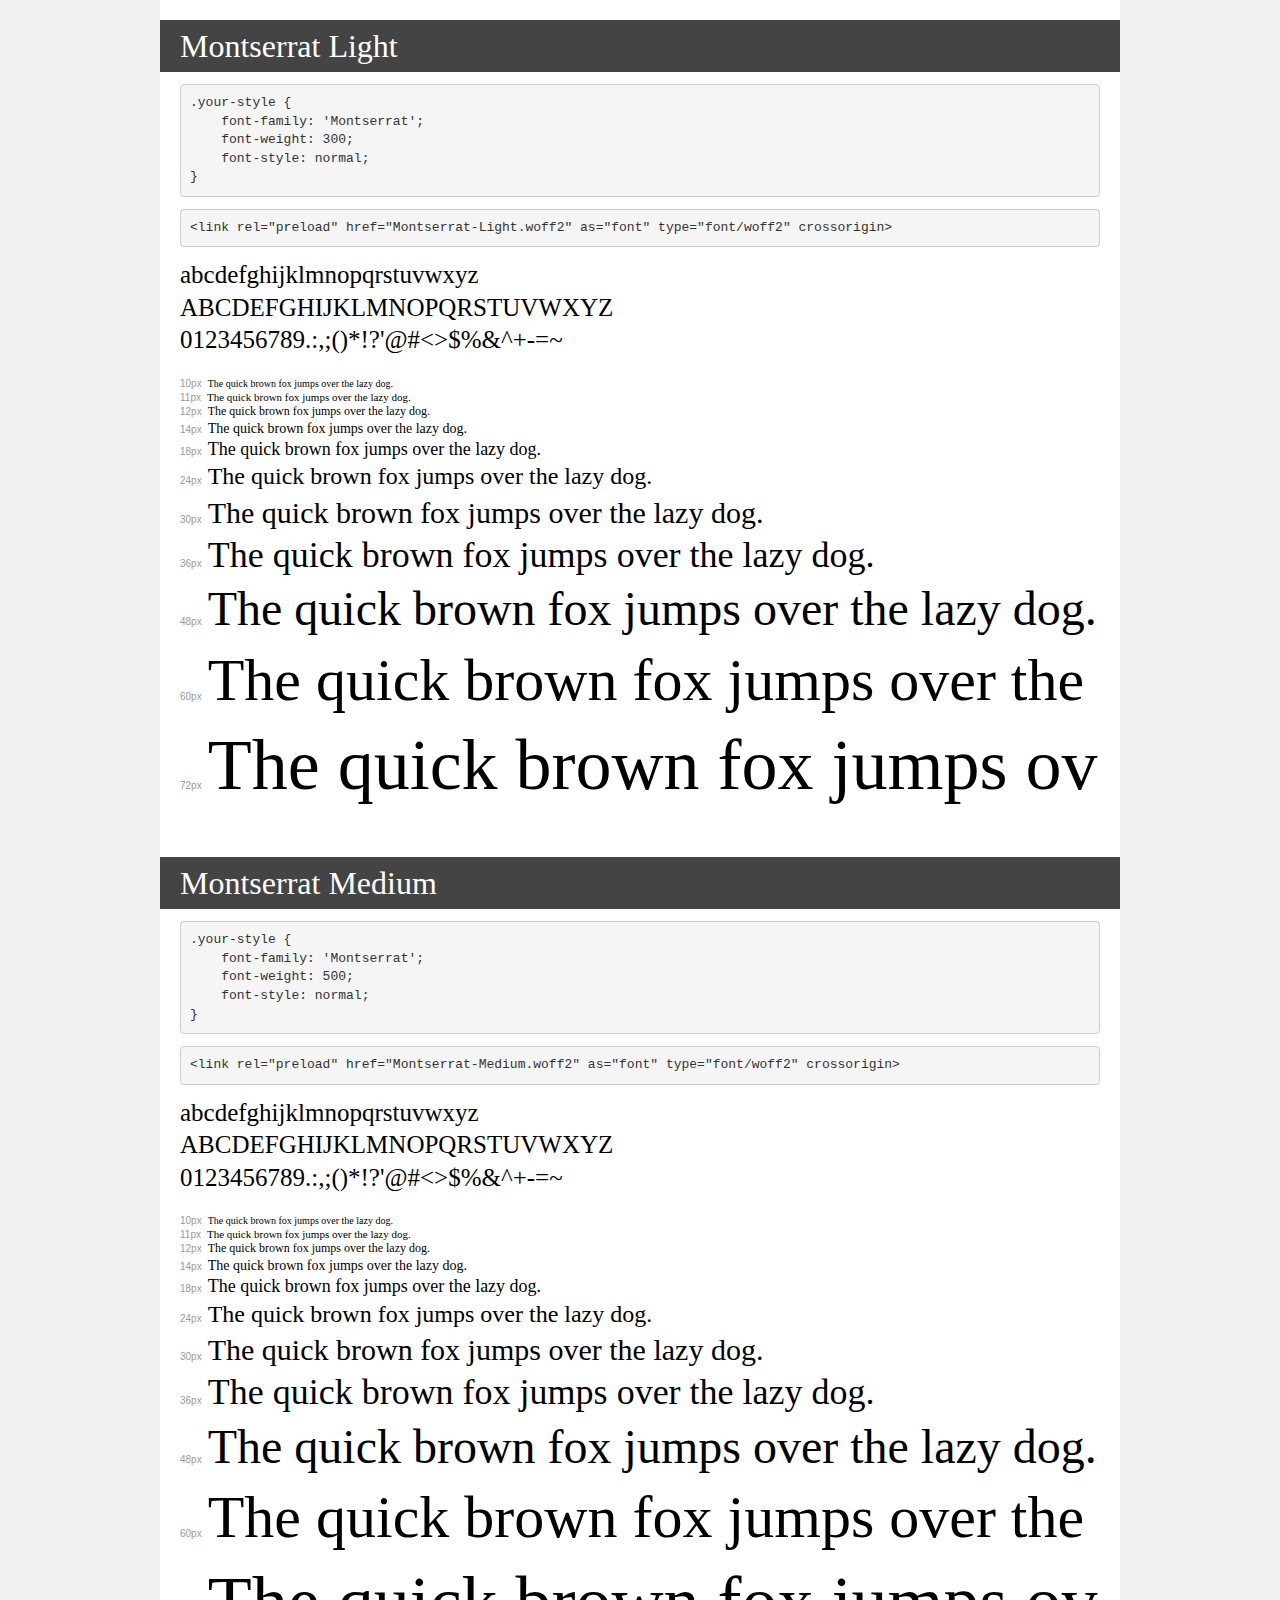
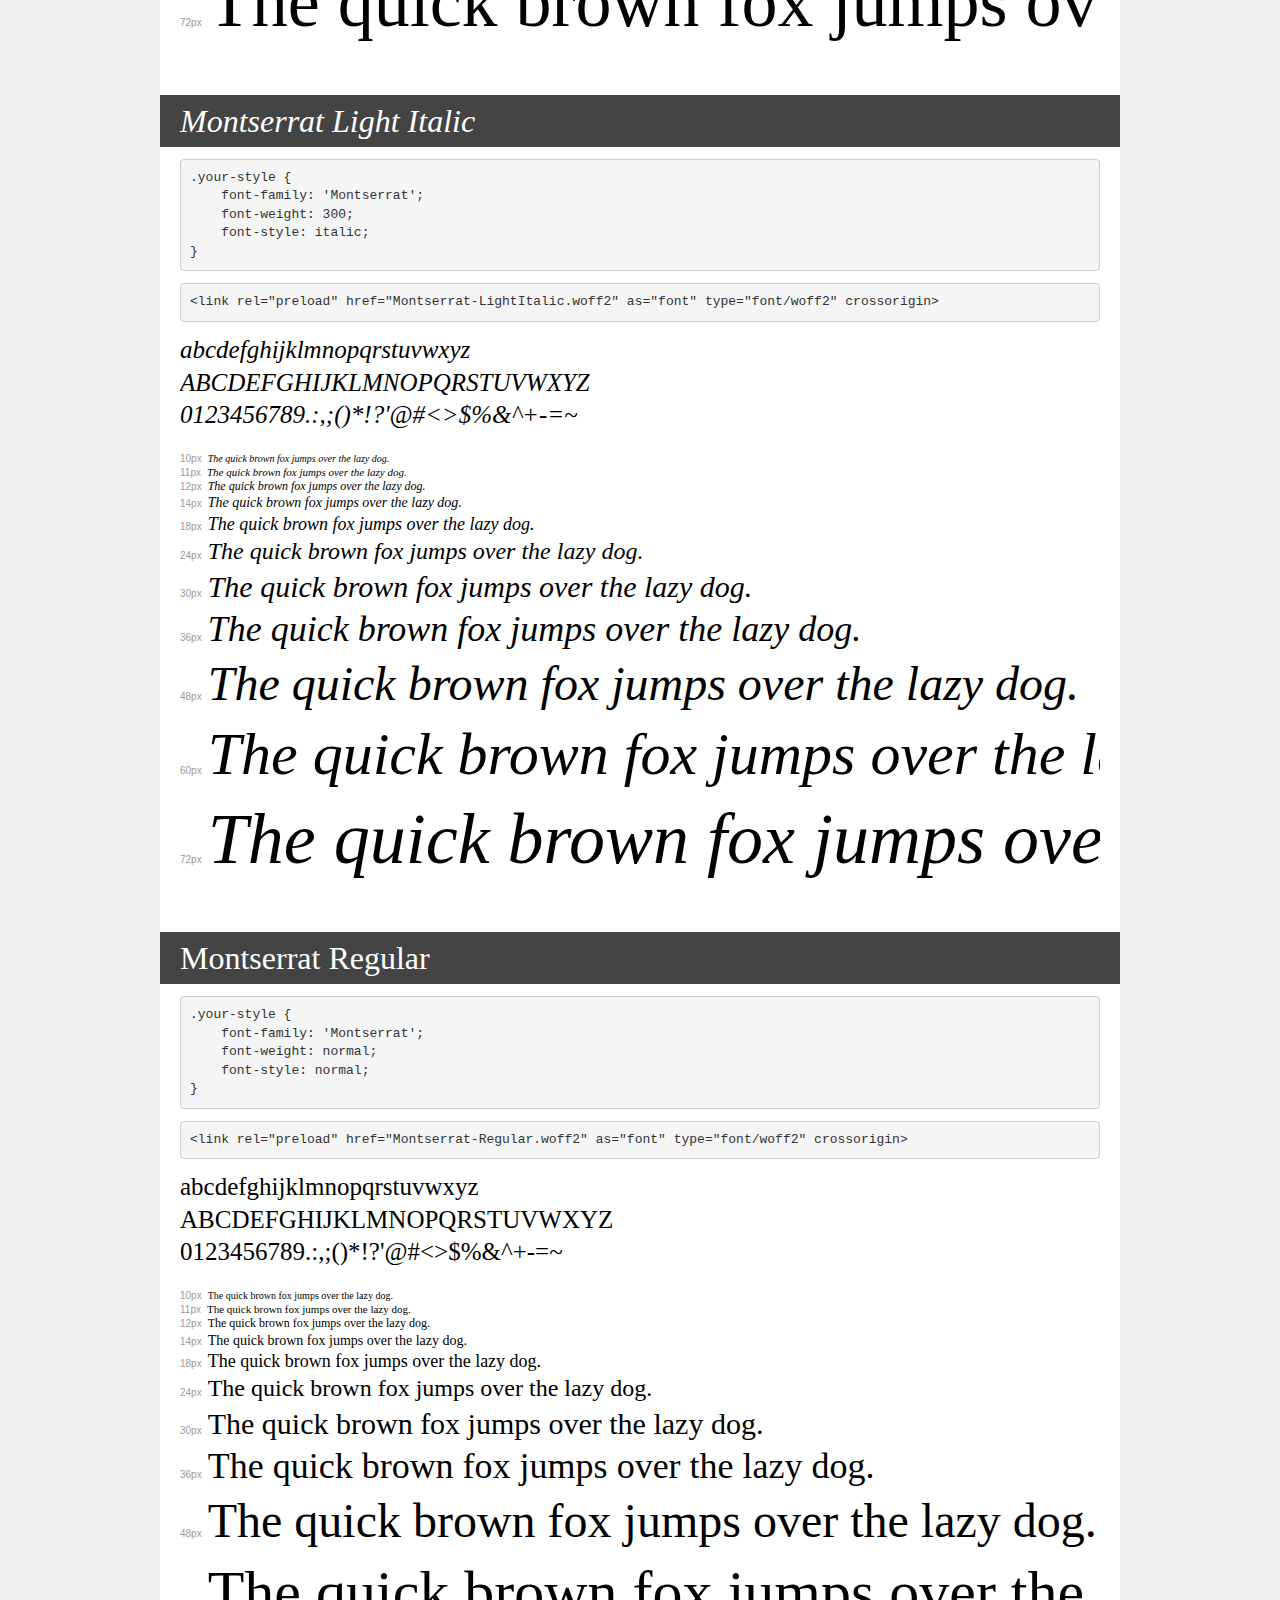
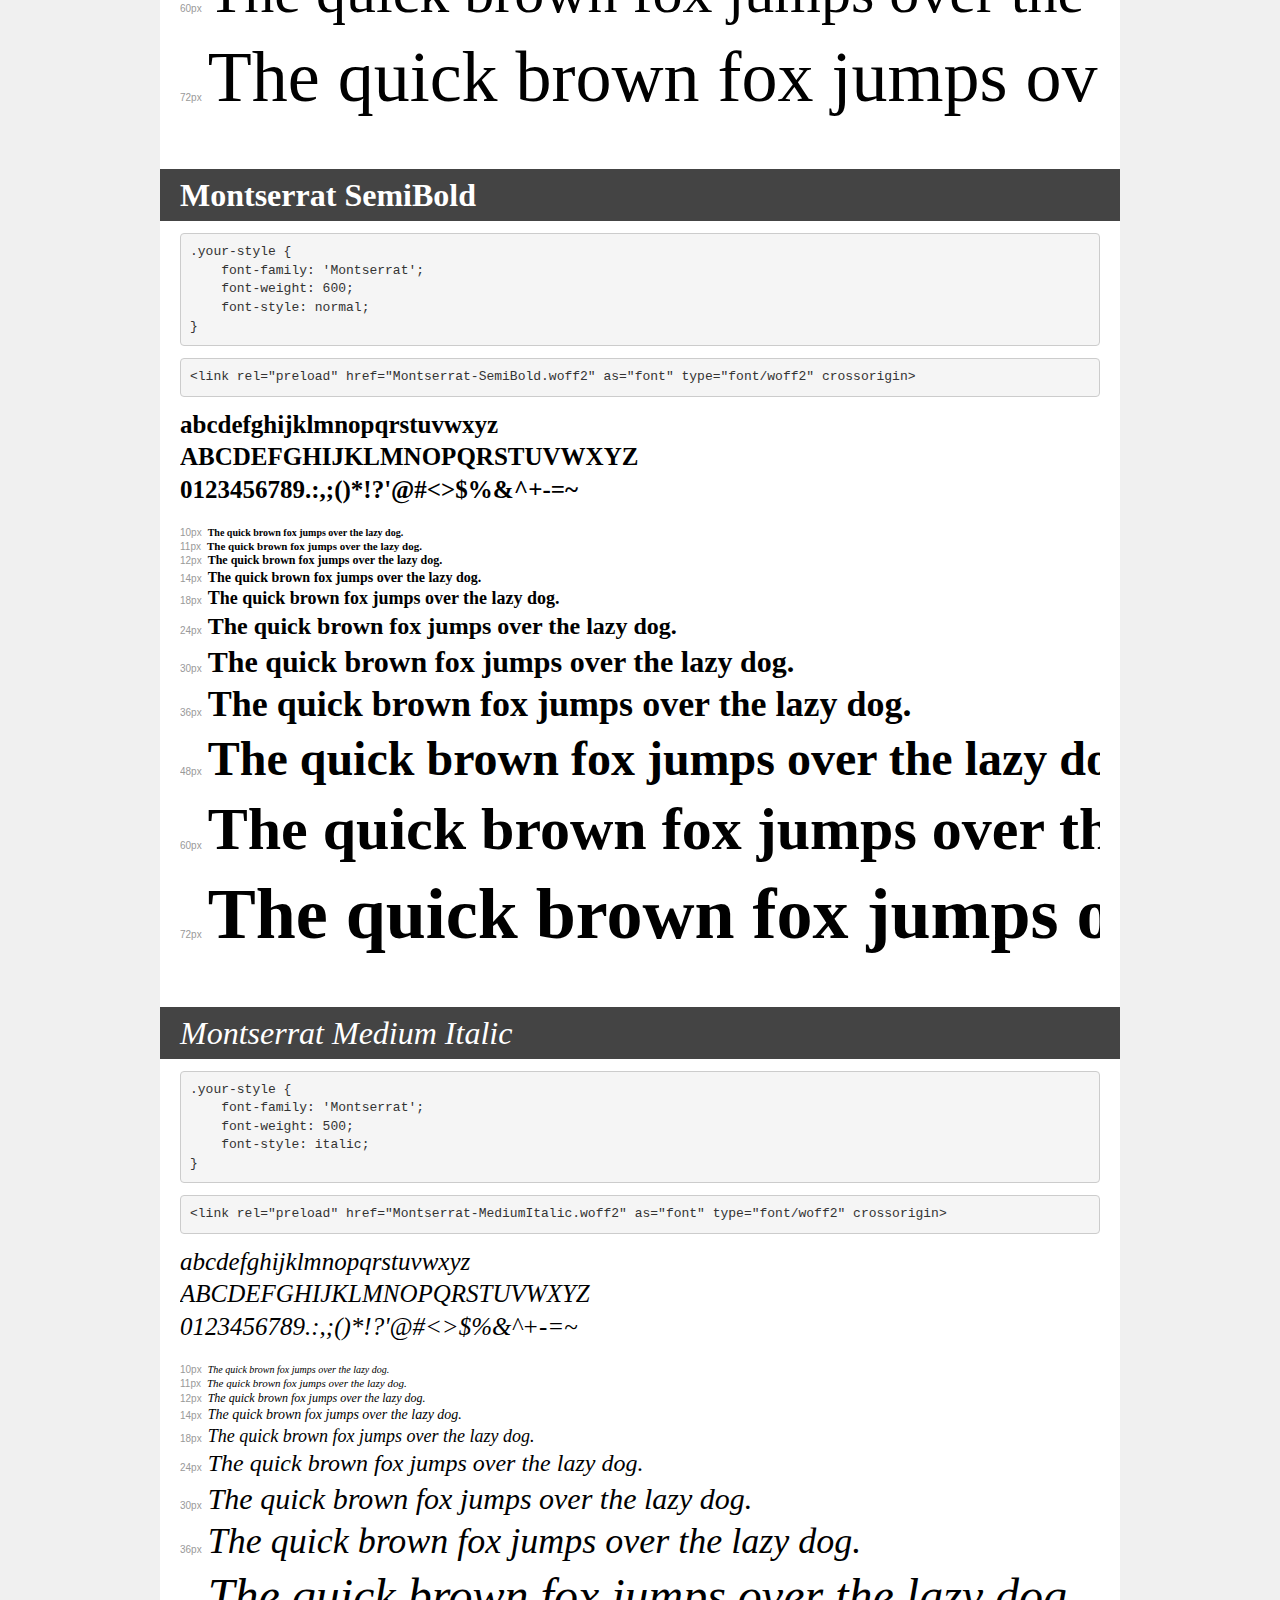
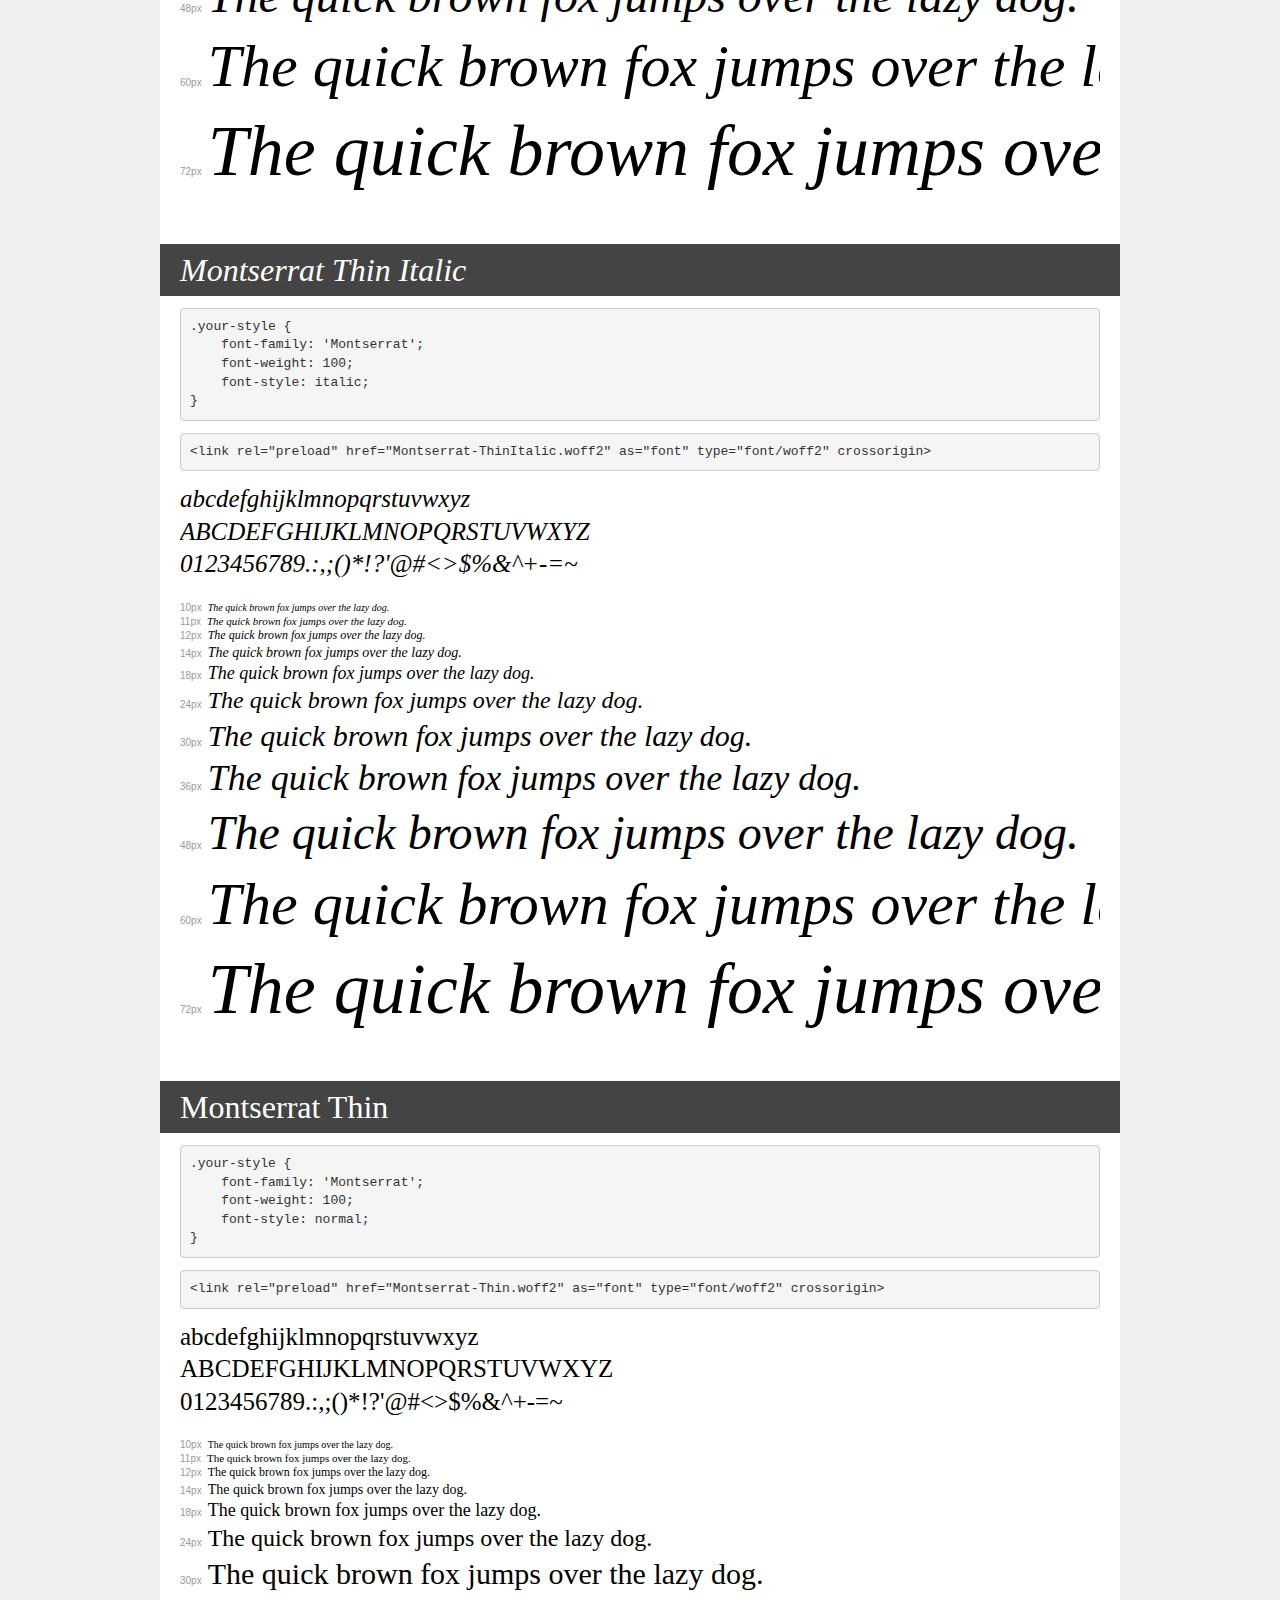
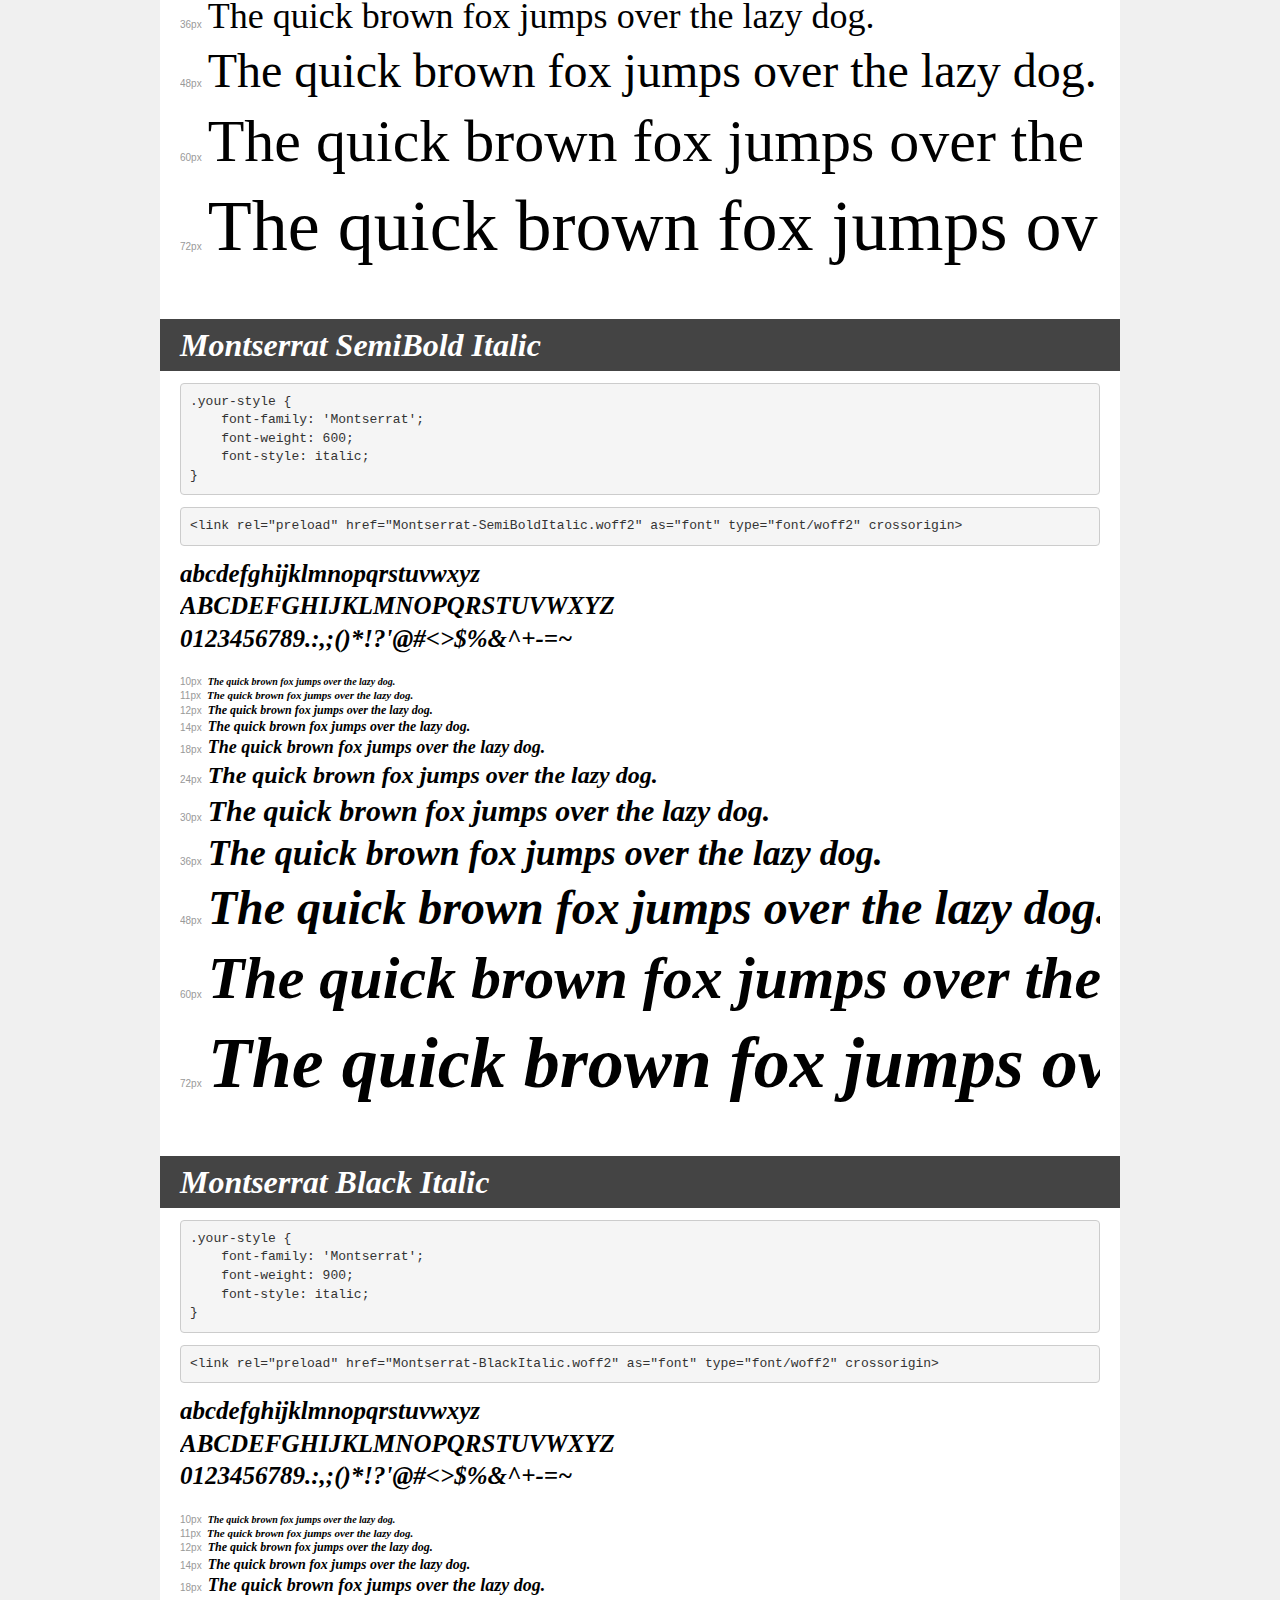
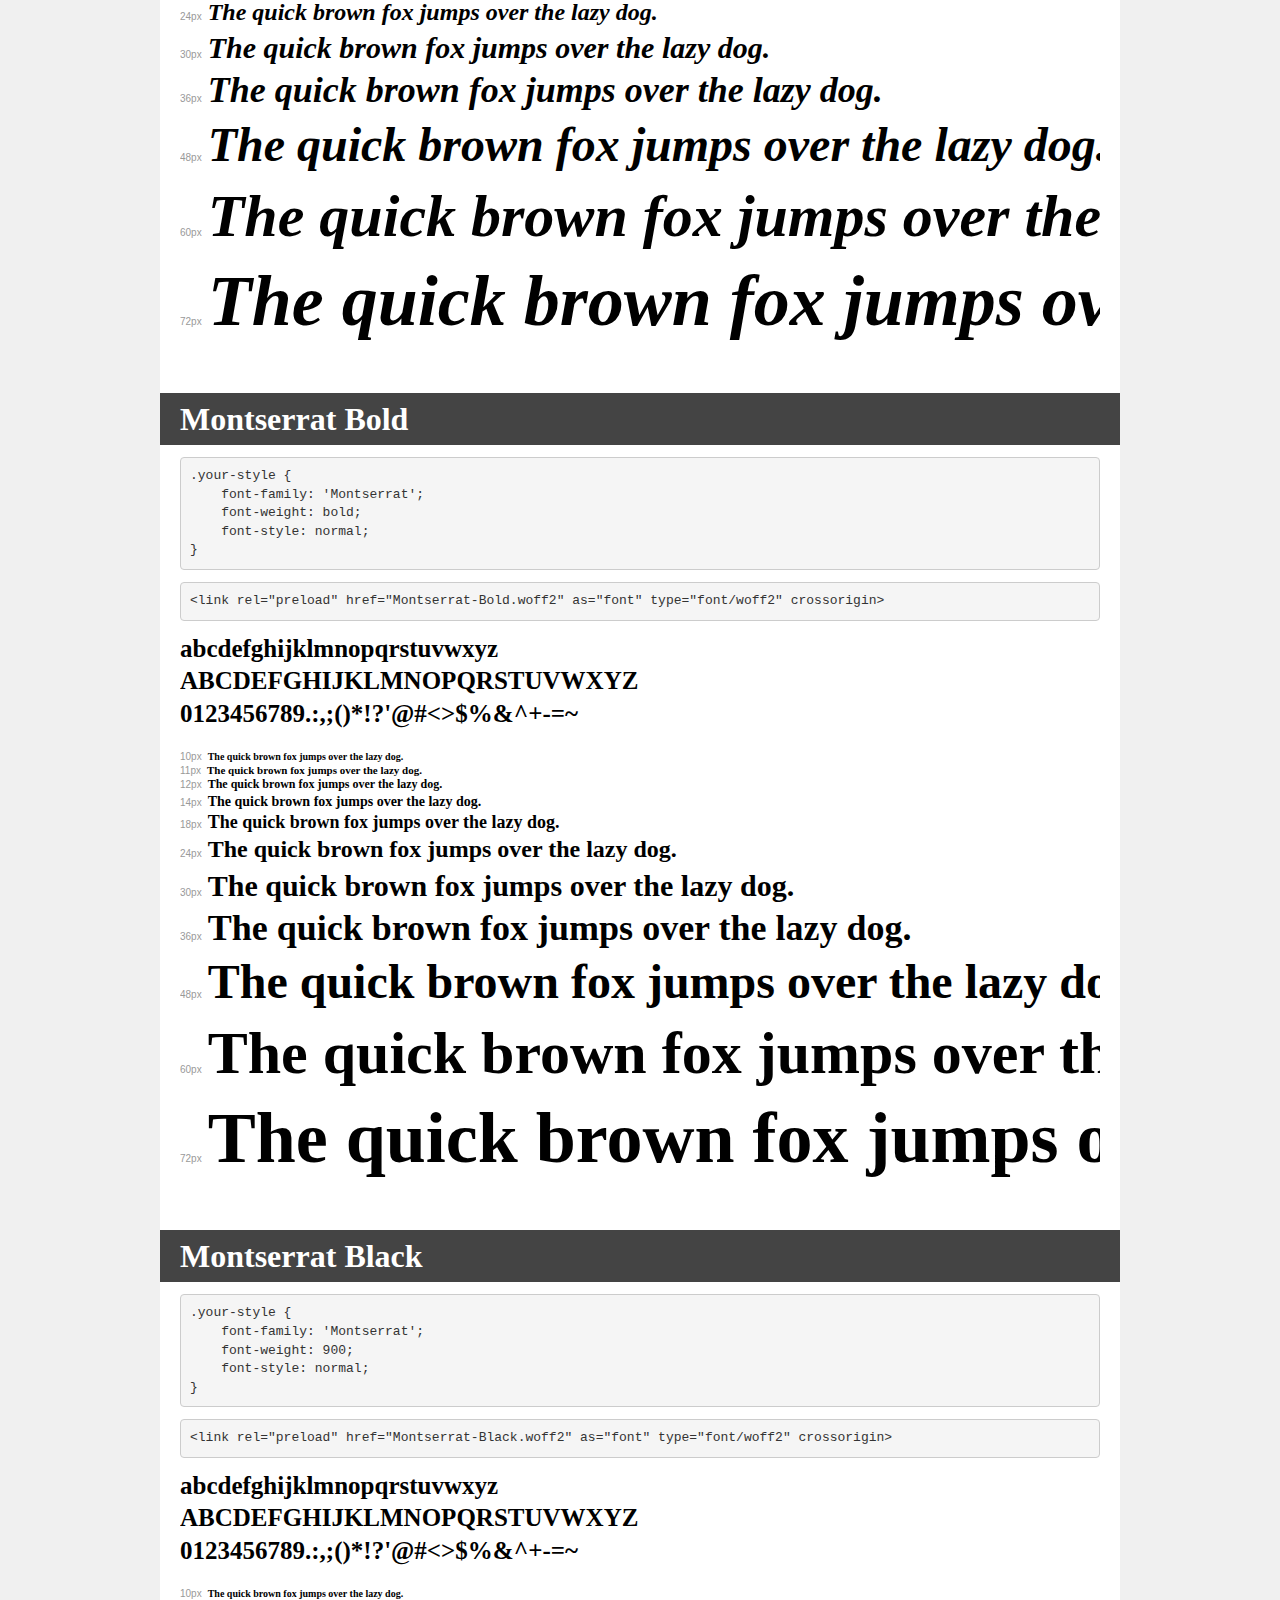
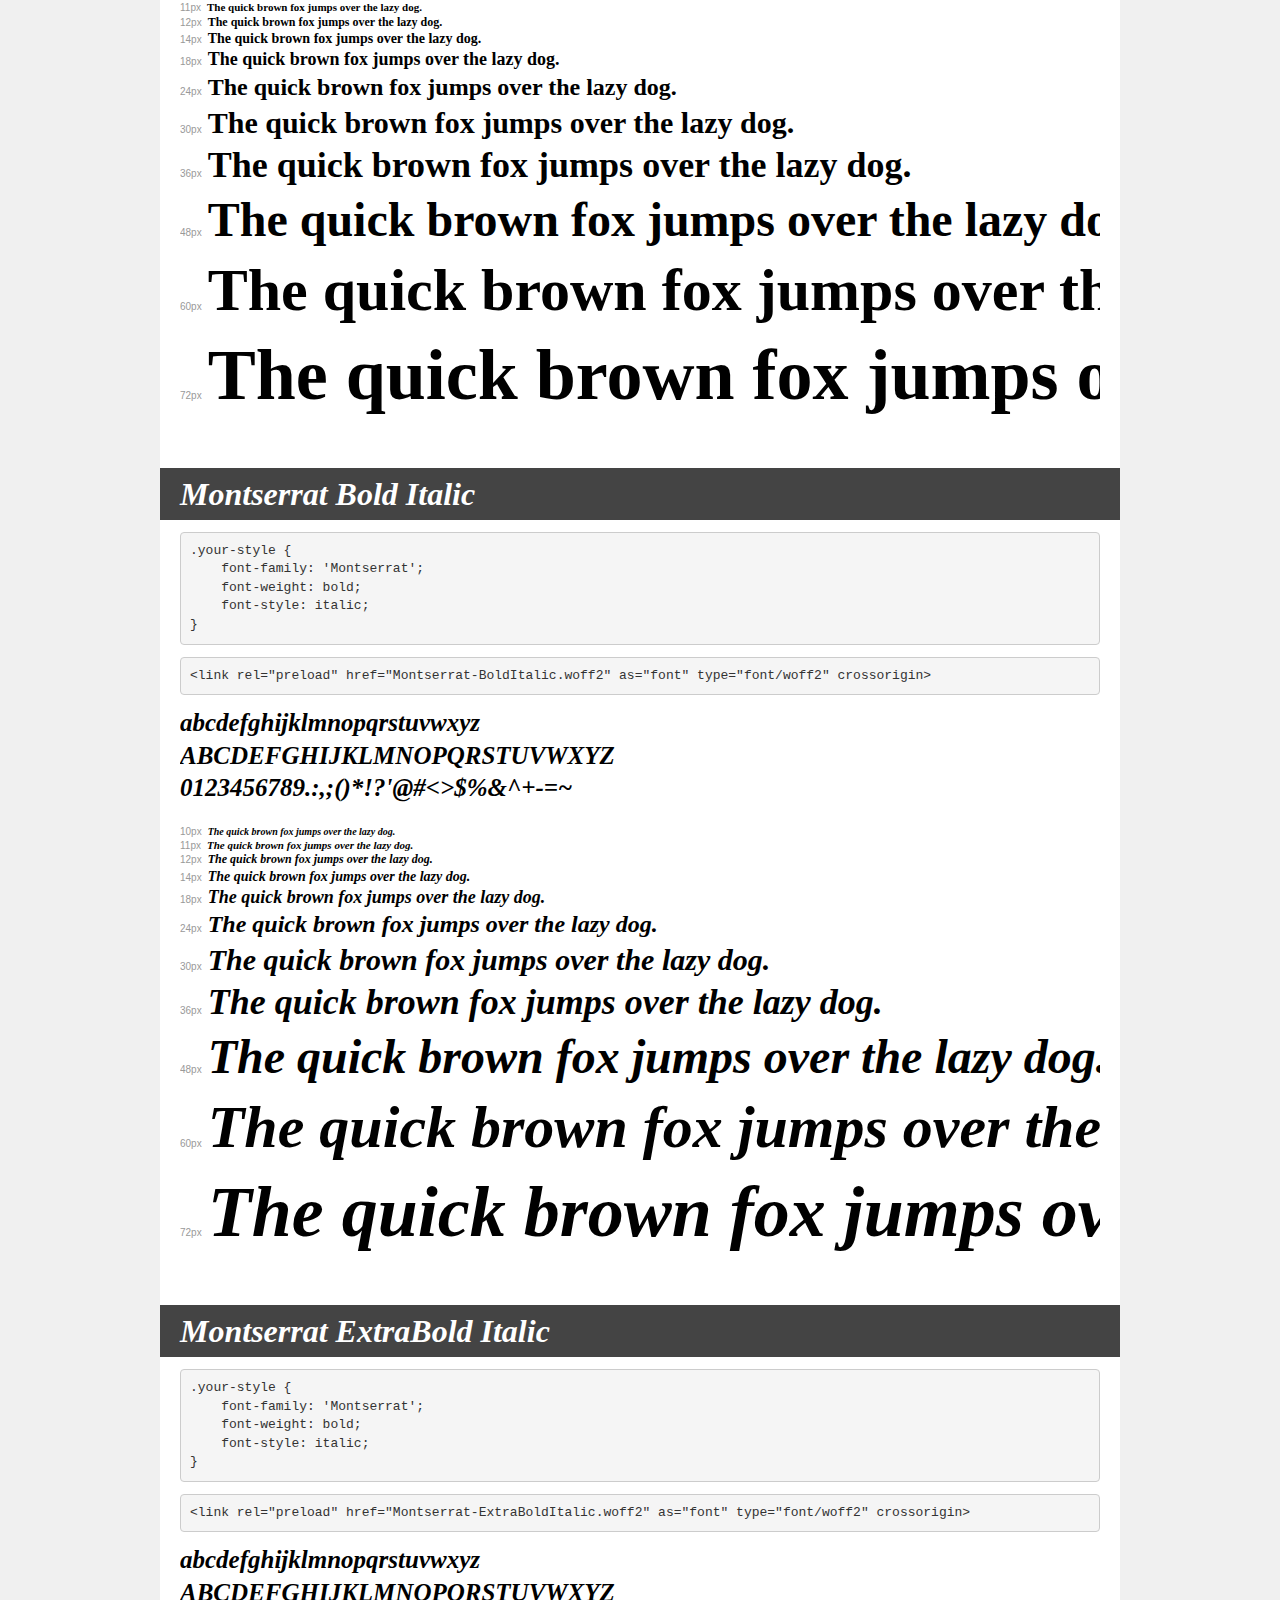
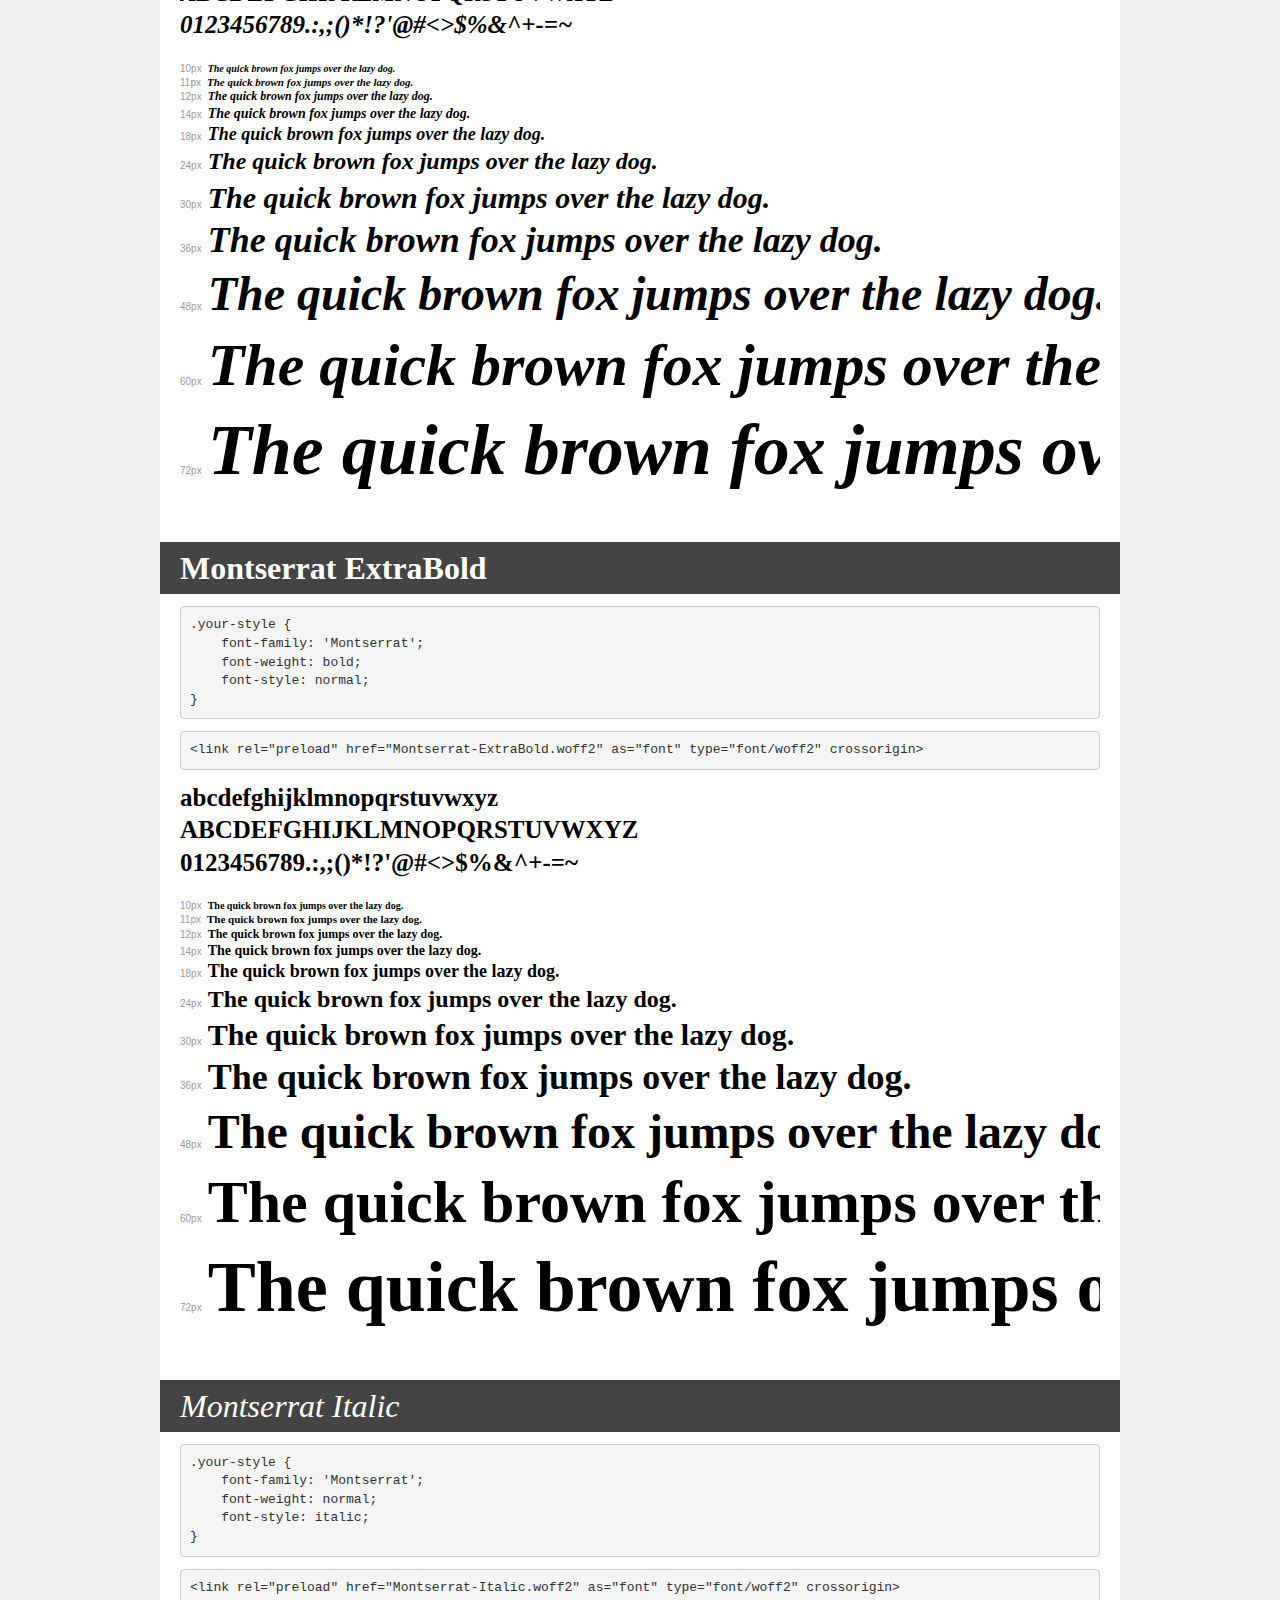
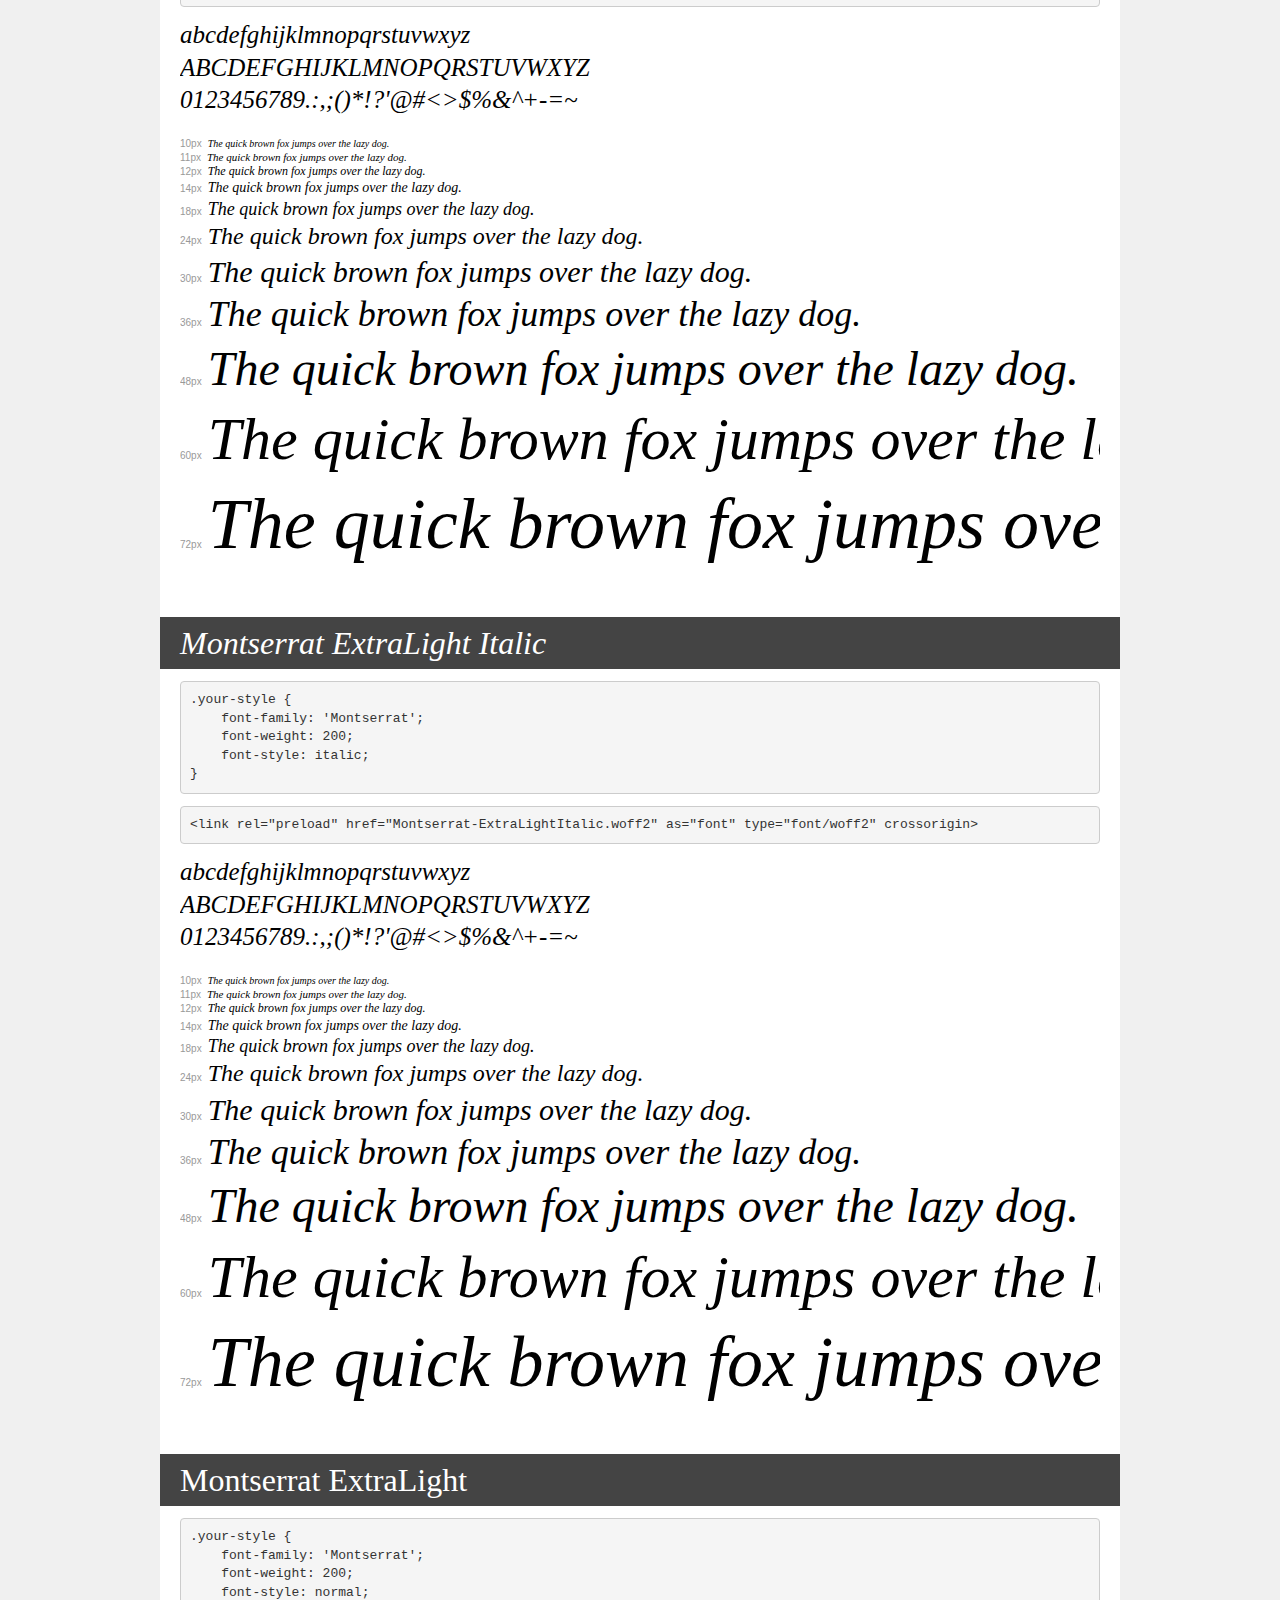
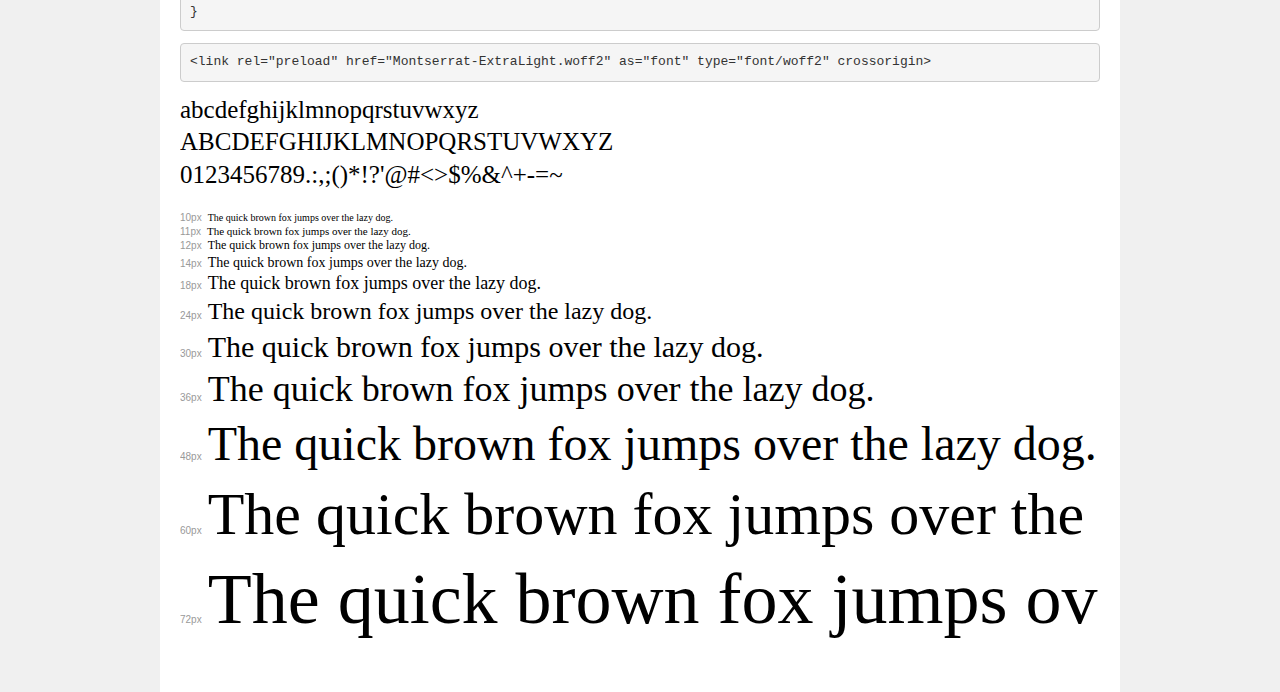
<file: fonts/demo.html>
<!DOCTYPE html>
<html lang="en">
<head>
    <meta charset="utf-8">
    <meta http-equiv="X-UA-Compatible" content="IE=edge">
    <meta name="viewport" content="width=device-width, initial-scale=1">
    <meta name="robots" content="noindex, noarchive">
    <meta name="format-detection" content="telephone=no">
    <title>Transfonter demo</title>
    <link href="stylesheet.css" rel="stylesheet">
    <style>
        /*
        http://meyerweb.com/eric/tools/css/reset/
        v2.0 | 20110126
        License: none (public domain)
        */
        html, body, div, span, applet, object, iframe,
        h1, h2, h3, h4, h5, h6, p, blockquote, pre,
        a, abbr, acronym, address, big, cite, code,
        del, dfn, em, img, ins, kbd, q, s, samp,
        small, strike, strong, sub, sup, tt, var,
        b, u, i, center,
        dl, dt, dd, ol, ul, li,
        fieldset, form, label, legend,
        table, caption, tbody, tfoot, thead, tr, th, td,
        article, aside, canvas, details, embed,
        figure, figcaption, footer, header, hgroup,
        menu, nav, output, ruby, section, summary,
        time, mark, audio, video {
            margin: 0;
            padding: 0;
            border: 0;
            font-size: 100%;
            font: inherit;
            vertical-align: baseline;
        }
        /* HTML5 display-role reset for older browsers */
        article, aside, details, figcaption, figure,
        footer, header, hgroup, menu, nav, section {
            display: block;
        }
        body {
            line-height: 1;
        }
        ol, ul {
            list-style: none;
        }
        blockquote, q {
            quotes: none;
        }
        blockquote:before, blockquote:after,
        q:before, q:after {
            content: '';
            content: none;
        }
        table {
            border-collapse: collapse;
            border-spacing: 0;
        }
        /* demo styles */
        body {
            background: #f0f0f0;
            color: #000;
        }
        .page {
            background: #fff;
            width: 920px;
            margin: 0 auto;
            padding: 20px 20px 0 20px;
            overflow: hidden;
        }
        .font-container {
            overflow-x: auto;
            overflow-y: hidden;
            margin-bottom: 40px;
            line-height: 1.3;
            white-space: nowrap;
            padding-bottom: 5px;
        }
        h1 {
            position: relative;
            background: #444;
            font-size: 32px;
            color: #fff;
            padding: 10px 20px;
            margin: 0 -20px 12px -20px;
        }
        .letters {
            font-size: 25px;
            margin-bottom: 20px;
        }
        .s10:before {
            content: '10px';
        }
        .s11:before {
            content: '11px';
        }
        .s12:before {
            content: '12px';
        }
        .s14:before {
            content: '14px';
        }
        .s18:before {
            content: '18px';
        }
        .s24:before {
            content: '24px';
        }
        .s30:before {
            content: '30px';
        }
        .s36:before {
            content: '36px';
        }
        .s48:before {
            content: '48px';
        }
        .s60:before {
            content: '60px';
        }
        .s72:before {
            content: '72px';
        }
        .s10:before, .s11:before, .s12:before, .s14:before,
        .s18:before, .s24:before, .s30:before, .s36:before,
        .s48:before, .s60:before, .s72:before {
            font-family: Arial, sans-serif;
            font-size: 10px;
            font-weight: normal;
            font-style: normal;
            color: #999;
            padding-right: 6px;
        }
        pre {
            display: block;
            padding: 9px;
            margin: 0 0 12px;
            font-family: Monaco, Menlo, Consolas, "Courier New", monospace;
            font-size: 13px;
            line-height: 1.428571429;
            color: #333;
            font-weight: normal;
            font-style: normal;
            background-color: #f5f5f5;
            border: 1px solid #ccc;
            overflow-x: auto;
            border-radius: 4px;
        }
        /* responsive */
        @media (max-width: 959px) {
            .page {
                width: auto;
                margin: 0;
            }
        }
    </style>
</head>
<body>
<div class="page">
    <div class="demo">
        <h1 style="font-family: 'Montserrat'; font-weight: 300; font-style: normal;">Montserrat Light</h1>
        <pre title="Usage">.your-style {
    font-family: 'Montserrat';
    font-weight: 300;
    font-style: normal;
}</pre>
        <pre title="Preload (optional)">
&lt;link rel=&quot;preload&quot; href=&quot;Montserrat-Light.woff2&quot; as=&quot;font&quot; type=&quot;font/woff2&quot; crossorigin&gt;</pre>
        <div class="font-container" style="font-family: 'Montserrat'; font-weight: 300; font-style: normal;">
            <p class="letters">
                abcdefghijklmnopqrstuvwxyz<br>
ABCDEFGHIJKLMNOPQRSTUVWXYZ<br>
                0123456789.:,;()*!?'@#&lt;&gt;$%&^+-=~
            </p>
            <p class="s10" style="font-size: 10px;">The quick brown fox jumps over the lazy dog.</p>
            <p class="s11" style="font-size: 11px;">The quick brown fox jumps over the lazy dog.</p>
            <p class="s12" style="font-size: 12px;">The quick brown fox jumps over the lazy dog.</p>
            <p class="s14" style="font-size: 14px;">The quick brown fox jumps over the lazy dog.</p>
            <p class="s18" style="font-size: 18px;">The quick brown fox jumps over the lazy dog.</p>
            <p class="s24" style="font-size: 24px;">The quick brown fox jumps over the lazy dog.</p>
            <p class="s30" style="font-size: 30px;">The quick brown fox jumps over the lazy dog.</p>
            <p class="s36" style="font-size: 36px;">The quick brown fox jumps over the lazy dog.</p>
            <p class="s48" style="font-size: 48px;">The quick brown fox jumps over the lazy dog.</p>
            <p class="s60" style="font-size: 60px;">The quick brown fox jumps over the lazy dog.</p>
            <p class="s72" style="font-size: 72px;">The quick brown fox jumps over the lazy dog.</p>
        </div>
    </div>

    <div class="demo">
        <h1 style="font-family: 'Montserrat'; font-weight: 500; font-style: normal;">Montserrat Medium</h1>
        <pre title="Usage">.your-style {
    font-family: 'Montserrat';
    font-weight: 500;
    font-style: normal;
}</pre>
        <pre title="Preload (optional)">
&lt;link rel=&quot;preload&quot; href=&quot;Montserrat-Medium.woff2&quot; as=&quot;font&quot; type=&quot;font/woff2&quot; crossorigin&gt;</pre>
        <div class="font-container" style="font-family: 'Montserrat'; font-weight: 500; font-style: normal;">
            <p class="letters">
                abcdefghijklmnopqrstuvwxyz<br>
ABCDEFGHIJKLMNOPQRSTUVWXYZ<br>
                0123456789.:,;()*!?'@#&lt;&gt;$%&^+-=~
            </p>
            <p class="s10" style="font-size: 10px;">The quick brown fox jumps over the lazy dog.</p>
            <p class="s11" style="font-size: 11px;">The quick brown fox jumps over the lazy dog.</p>
            <p class="s12" style="font-size: 12px;">The quick brown fox jumps over the lazy dog.</p>
            <p class="s14" style="font-size: 14px;">The quick brown fox jumps over the lazy dog.</p>
            <p class="s18" style="font-size: 18px;">The quick brown fox jumps over the lazy dog.</p>
            <p class="s24" style="font-size: 24px;">The quick brown fox jumps over the lazy dog.</p>
            <p class="s30" style="font-size: 30px;">The quick brown fox jumps over the lazy dog.</p>
            <p class="s36" style="font-size: 36px;">The quick brown fox jumps over the lazy dog.</p>
            <p class="s48" style="font-size: 48px;">The quick brown fox jumps over the lazy dog.</p>
            <p class="s60" style="font-size: 60px;">The quick brown fox jumps over the lazy dog.</p>
            <p class="s72" style="font-size: 72px;">The quick brown fox jumps over the lazy dog.</p>
        </div>
    </div>

    <div class="demo">
        <h1 style="font-family: 'Montserrat'; font-weight: 300; font-style: italic;">Montserrat Light Italic</h1>
        <pre title="Usage">.your-style {
    font-family: 'Montserrat';
    font-weight: 300;
    font-style: italic;
}</pre>
        <pre title="Preload (optional)">
&lt;link rel=&quot;preload&quot; href=&quot;Montserrat-LightItalic.woff2&quot; as=&quot;font&quot; type=&quot;font/woff2&quot; crossorigin&gt;</pre>
        <div class="font-container" style="font-family: 'Montserrat'; font-weight: 300; font-style: italic;">
            <p class="letters">
                abcdefghijklmnopqrstuvwxyz<br>
ABCDEFGHIJKLMNOPQRSTUVWXYZ<br>
                0123456789.:,;()*!?'@#&lt;&gt;$%&^+-=~
            </p>
            <p class="s10" style="font-size: 10px;">The quick brown fox jumps over the lazy dog.</p>
            <p class="s11" style="font-size: 11px;">The quick brown fox jumps over the lazy dog.</p>
            <p class="s12" style="font-size: 12px;">The quick brown fox jumps over the lazy dog.</p>
            <p class="s14" style="font-size: 14px;">The quick brown fox jumps over the lazy dog.</p>
            <p class="s18" style="font-size: 18px;">The quick brown fox jumps over the lazy dog.</p>
            <p class="s24" style="font-size: 24px;">The quick brown fox jumps over the lazy dog.</p>
            <p class="s30" style="font-size: 30px;">The quick brown fox jumps over the lazy dog.</p>
            <p class="s36" style="font-size: 36px;">The quick brown fox jumps over the lazy dog.</p>
            <p class="s48" style="font-size: 48px;">The quick brown fox jumps over the lazy dog.</p>
            <p class="s60" style="font-size: 60px;">The quick brown fox jumps over the lazy dog.</p>
            <p class="s72" style="font-size: 72px;">The quick brown fox jumps over the lazy dog.</p>
        </div>
    </div>

    <div class="demo">
        <h1 style="font-family: 'Montserrat'; font-weight: normal; font-style: normal;">Montserrat Regular</h1>
        <pre title="Usage">.your-style {
    font-family: 'Montserrat';
    font-weight: normal;
    font-style: normal;
}</pre>
        <pre title="Preload (optional)">
&lt;link rel=&quot;preload&quot; href=&quot;Montserrat-Regular.woff2&quot; as=&quot;font&quot; type=&quot;font/woff2&quot; crossorigin&gt;</pre>
        <div class="font-container" style="font-family: 'Montserrat'; font-weight: normal; font-style: normal;">
            <p class="letters">
                abcdefghijklmnopqrstuvwxyz<br>
ABCDEFGHIJKLMNOPQRSTUVWXYZ<br>
                0123456789.:,;()*!?'@#&lt;&gt;$%&^+-=~
            </p>
            <p class="s10" style="font-size: 10px;">The quick brown fox jumps over the lazy dog.</p>
            <p class="s11" style="font-size: 11px;">The quick brown fox jumps over the lazy dog.</p>
            <p class="s12" style="font-size: 12px;">The quick brown fox jumps over the lazy dog.</p>
            <p class="s14" style="font-size: 14px;">The quick brown fox jumps over the lazy dog.</p>
            <p class="s18" style="font-size: 18px;">The quick brown fox jumps over the lazy dog.</p>
            <p class="s24" style="font-size: 24px;">The quick brown fox jumps over the lazy dog.</p>
            <p class="s30" style="font-size: 30px;">The quick brown fox jumps over the lazy dog.</p>
            <p class="s36" style="font-size: 36px;">The quick brown fox jumps over the lazy dog.</p>
            <p class="s48" style="font-size: 48px;">The quick brown fox jumps over the lazy dog.</p>
            <p class="s60" style="font-size: 60px;">The quick brown fox jumps over the lazy dog.</p>
            <p class="s72" style="font-size: 72px;">The quick brown fox jumps over the lazy dog.</p>
        </div>
    </div>

    <div class="demo">
        <h1 style="font-family: 'Montserrat'; font-weight: 600; font-style: normal;">Montserrat SemiBold</h1>
        <pre title="Usage">.your-style {
    font-family: 'Montserrat';
    font-weight: 600;
    font-style: normal;
}</pre>
        <pre title="Preload (optional)">
&lt;link rel=&quot;preload&quot; href=&quot;Montserrat-SemiBold.woff2&quot; as=&quot;font&quot; type=&quot;font/woff2&quot; crossorigin&gt;</pre>
        <div class="font-container" style="font-family: 'Montserrat'; font-weight: 600; font-style: normal;">
            <p class="letters">
                abcdefghijklmnopqrstuvwxyz<br>
ABCDEFGHIJKLMNOPQRSTUVWXYZ<br>
                0123456789.:,;()*!?'@#&lt;&gt;$%&^+-=~
            </p>
            <p class="s10" style="font-size: 10px;">The quick brown fox jumps over the lazy dog.</p>
            <p class="s11" style="font-size: 11px;">The quick brown fox jumps over the lazy dog.</p>
            <p class="s12" style="font-size: 12px;">The quick brown fox jumps over the lazy dog.</p>
            <p class="s14" style="font-size: 14px;">The quick brown fox jumps over the lazy dog.</p>
            <p class="s18" style="font-size: 18px;">The quick brown fox jumps over the lazy dog.</p>
            <p class="s24" style="font-size: 24px;">The quick brown fox jumps over the lazy dog.</p>
            <p class="s30" style="font-size: 30px;">The quick brown fox jumps over the lazy dog.</p>
            <p class="s36" style="font-size: 36px;">The quick brown fox jumps over the lazy dog.</p>
            <p class="s48" style="font-size: 48px;">The quick brown fox jumps over the lazy dog.</p>
            <p class="s60" style="font-size: 60px;">The quick brown fox jumps over the lazy dog.</p>
            <p class="s72" style="font-size: 72px;">The quick brown fox jumps over the lazy dog.</p>
        </div>
    </div>

    <div class="demo">
        <h1 style="font-family: 'Montserrat'; font-weight: 500; font-style: italic;">Montserrat Medium Italic</h1>
        <pre title="Usage">.your-style {
    font-family: 'Montserrat';
    font-weight: 500;
    font-style: italic;
}</pre>
        <pre title="Preload (optional)">
&lt;link rel=&quot;preload&quot; href=&quot;Montserrat-MediumItalic.woff2&quot; as=&quot;font&quot; type=&quot;font/woff2&quot; crossorigin&gt;</pre>
        <div class="font-container" style="font-family: 'Montserrat'; font-weight: 500; font-style: italic;">
            <p class="letters">
                abcdefghijklmnopqrstuvwxyz<br>
ABCDEFGHIJKLMNOPQRSTUVWXYZ<br>
                0123456789.:,;()*!?'@#&lt;&gt;$%&^+-=~
            </p>
            <p class="s10" style="font-size: 10px;">The quick brown fox jumps over the lazy dog.</p>
            <p class="s11" style="font-size: 11px;">The quick brown fox jumps over the lazy dog.</p>
            <p class="s12" style="font-size: 12px;">The quick brown fox jumps over the lazy dog.</p>
            <p class="s14" style="font-size: 14px;">The quick brown fox jumps over the lazy dog.</p>
            <p class="s18" style="font-size: 18px;">The quick brown fox jumps over the lazy dog.</p>
            <p class="s24" style="font-size: 24px;">The quick brown fox jumps over the lazy dog.</p>
            <p class="s30" style="font-size: 30px;">The quick brown fox jumps over the lazy dog.</p>
            <p class="s36" style="font-size: 36px;">The quick brown fox jumps over the lazy dog.</p>
            <p class="s48" style="font-size: 48px;">The quick brown fox jumps over the lazy dog.</p>
            <p class="s60" style="font-size: 60px;">The quick brown fox jumps over the lazy dog.</p>
            <p class="s72" style="font-size: 72px;">The quick brown fox jumps over the lazy dog.</p>
        </div>
    </div>

    <div class="demo">
        <h1 style="font-family: 'Montserrat'; font-weight: 100; font-style: italic;">Montserrat Thin Italic</h1>
        <pre title="Usage">.your-style {
    font-family: 'Montserrat';
    font-weight: 100;
    font-style: italic;
}</pre>
        <pre title="Preload (optional)">
&lt;link rel=&quot;preload&quot; href=&quot;Montserrat-ThinItalic.woff2&quot; as=&quot;font&quot; type=&quot;font/woff2&quot; crossorigin&gt;</pre>
        <div class="font-container" style="font-family: 'Montserrat'; font-weight: 100; font-style: italic;">
            <p class="letters">
                abcdefghijklmnopqrstuvwxyz<br>
ABCDEFGHIJKLMNOPQRSTUVWXYZ<br>
                0123456789.:,;()*!?'@#&lt;&gt;$%&^+-=~
            </p>
            <p class="s10" style="font-size: 10px;">The quick brown fox jumps over the lazy dog.</p>
            <p class="s11" style="font-size: 11px;">The quick brown fox jumps over the lazy dog.</p>
            <p class="s12" style="font-size: 12px;">The quick brown fox jumps over the lazy dog.</p>
            <p class="s14" style="font-size: 14px;">The quick brown fox jumps over the lazy dog.</p>
            <p class="s18" style="font-size: 18px;">The quick brown fox jumps over the lazy dog.</p>
            <p class="s24" style="font-size: 24px;">The quick brown fox jumps over the lazy dog.</p>
            <p class="s30" style="font-size: 30px;">The quick brown fox jumps over the lazy dog.</p>
            <p class="s36" style="font-size: 36px;">The quick brown fox jumps over the lazy dog.</p>
            <p class="s48" style="font-size: 48px;">The quick brown fox jumps over the lazy dog.</p>
            <p class="s60" style="font-size: 60px;">The quick brown fox jumps over the lazy dog.</p>
            <p class="s72" style="font-size: 72px;">The quick brown fox jumps over the lazy dog.</p>
        </div>
    </div>

    <div class="demo">
        <h1 style="font-family: 'Montserrat'; font-weight: 100; font-style: normal;">Montserrat Thin</h1>
        <pre title="Usage">.your-style {
    font-family: 'Montserrat';
    font-weight: 100;
    font-style: normal;
}</pre>
        <pre title="Preload (optional)">
&lt;link rel=&quot;preload&quot; href=&quot;Montserrat-Thin.woff2&quot; as=&quot;font&quot; type=&quot;font/woff2&quot; crossorigin&gt;</pre>
        <div class="font-container" style="font-family: 'Montserrat'; font-weight: 100; font-style: normal;">
            <p class="letters">
                abcdefghijklmnopqrstuvwxyz<br>
ABCDEFGHIJKLMNOPQRSTUVWXYZ<br>
                0123456789.:,;()*!?'@#&lt;&gt;$%&^+-=~
            </p>
            <p class="s10" style="font-size: 10px;">The quick brown fox jumps over the lazy dog.</p>
            <p class="s11" style="font-size: 11px;">The quick brown fox jumps over the lazy dog.</p>
            <p class="s12" style="font-size: 12px;">The quick brown fox jumps over the lazy dog.</p>
            <p class="s14" style="font-size: 14px;">The quick brown fox jumps over the lazy dog.</p>
            <p class="s18" style="font-size: 18px;">The quick brown fox jumps over the lazy dog.</p>
            <p class="s24" style="font-size: 24px;">The quick brown fox jumps over the lazy dog.</p>
            <p class="s30" style="font-size: 30px;">The quick brown fox jumps over the lazy dog.</p>
            <p class="s36" style="font-size: 36px;">The quick brown fox jumps over the lazy dog.</p>
            <p class="s48" style="font-size: 48px;">The quick brown fox jumps over the lazy dog.</p>
            <p class="s60" style="font-size: 60px;">The quick brown fox jumps over the lazy dog.</p>
            <p class="s72" style="font-size: 72px;">The quick brown fox jumps over the lazy dog.</p>
        </div>
    </div>

    <div class="demo">
        <h1 style="font-family: 'Montserrat'; font-weight: 600; font-style: italic;">Montserrat SemiBold Italic</h1>
        <pre title="Usage">.your-style {
    font-family: 'Montserrat';
    font-weight: 600;
    font-style: italic;
}</pre>
        <pre title="Preload (optional)">
&lt;link rel=&quot;preload&quot; href=&quot;Montserrat-SemiBoldItalic.woff2&quot; as=&quot;font&quot; type=&quot;font/woff2&quot; crossorigin&gt;</pre>
        <div class="font-container" style="font-family: 'Montserrat'; font-weight: 600; font-style: italic;">
            <p class="letters">
                abcdefghijklmnopqrstuvwxyz<br>
ABCDEFGHIJKLMNOPQRSTUVWXYZ<br>
                0123456789.:,;()*!?'@#&lt;&gt;$%&^+-=~
            </p>
            <p class="s10" style="font-size: 10px;">The quick brown fox jumps over the lazy dog.</p>
            <p class="s11" style="font-size: 11px;">The quick brown fox jumps over the lazy dog.</p>
            <p class="s12" style="font-size: 12px;">The quick brown fox jumps over the lazy dog.</p>
            <p class="s14" style="font-size: 14px;">The quick brown fox jumps over the lazy dog.</p>
            <p class="s18" style="font-size: 18px;">The quick brown fox jumps over the lazy dog.</p>
            <p class="s24" style="font-size: 24px;">The quick brown fox jumps over the lazy dog.</p>
            <p class="s30" style="font-size: 30px;">The quick brown fox jumps over the lazy dog.</p>
            <p class="s36" style="font-size: 36px;">The quick brown fox jumps over the lazy dog.</p>
            <p class="s48" style="font-size: 48px;">The quick brown fox jumps over the lazy dog.</p>
            <p class="s60" style="font-size: 60px;">The quick brown fox jumps over the lazy dog.</p>
            <p class="s72" style="font-size: 72px;">The quick brown fox jumps over the lazy dog.</p>
        </div>
    </div>

    <div class="demo">
        <h1 style="font-family: 'Montserrat'; font-weight: 900; font-style: italic;">Montserrat Black Italic</h1>
        <pre title="Usage">.your-style {
    font-family: 'Montserrat';
    font-weight: 900;
    font-style: italic;
}</pre>
        <pre title="Preload (optional)">
&lt;link rel=&quot;preload&quot; href=&quot;Montserrat-BlackItalic.woff2&quot; as=&quot;font&quot; type=&quot;font/woff2&quot; crossorigin&gt;</pre>
        <div class="font-container" style="font-family: 'Montserrat'; font-weight: 900; font-style: italic;">
            <p class="letters">
                abcdefghijklmnopqrstuvwxyz<br>
ABCDEFGHIJKLMNOPQRSTUVWXYZ<br>
                0123456789.:,;()*!?'@#&lt;&gt;$%&^+-=~
            </p>
            <p class="s10" style="font-size: 10px;">The quick brown fox jumps over the lazy dog.</p>
            <p class="s11" style="font-size: 11px;">The quick brown fox jumps over the lazy dog.</p>
            <p class="s12" style="font-size: 12px;">The quick brown fox jumps over the lazy dog.</p>
            <p class="s14" style="font-size: 14px;">The quick brown fox jumps over the lazy dog.</p>
            <p class="s18" style="font-size: 18px;">The quick brown fox jumps over the lazy dog.</p>
            <p class="s24" style="font-size: 24px;">The quick brown fox jumps over the lazy dog.</p>
            <p class="s30" style="font-size: 30px;">The quick brown fox jumps over the lazy dog.</p>
            <p class="s36" style="font-size: 36px;">The quick brown fox jumps over the lazy dog.</p>
            <p class="s48" style="font-size: 48px;">The quick brown fox jumps over the lazy dog.</p>
            <p class="s60" style="font-size: 60px;">The quick brown fox jumps over the lazy dog.</p>
            <p class="s72" style="font-size: 72px;">The quick brown fox jumps over the lazy dog.</p>
        </div>
    </div>

    <div class="demo">
        <h1 style="font-family: 'Montserrat'; font-weight: bold; font-style: normal;">Montserrat Bold</h1>
        <pre title="Usage">.your-style {
    font-family: 'Montserrat';
    font-weight: bold;
    font-style: normal;
}</pre>
        <pre title="Preload (optional)">
&lt;link rel=&quot;preload&quot; href=&quot;Montserrat-Bold.woff2&quot; as=&quot;font&quot; type=&quot;font/woff2&quot; crossorigin&gt;</pre>
        <div class="font-container" style="font-family: 'Montserrat'; font-weight: bold; font-style: normal;">
            <p class="letters">
                abcdefghijklmnopqrstuvwxyz<br>
ABCDEFGHIJKLMNOPQRSTUVWXYZ<br>
                0123456789.:,;()*!?'@#&lt;&gt;$%&^+-=~
            </p>
            <p class="s10" style="font-size: 10px;">The quick brown fox jumps over the lazy dog.</p>
            <p class="s11" style="font-size: 11px;">The quick brown fox jumps over the lazy dog.</p>
            <p class="s12" style="font-size: 12px;">The quick brown fox jumps over the lazy dog.</p>
            <p class="s14" style="font-size: 14px;">The quick brown fox jumps over the lazy dog.</p>
            <p class="s18" style="font-size: 18px;">The quick brown fox jumps over the lazy dog.</p>
            <p class="s24" style="font-size: 24px;">The quick brown fox jumps over the lazy dog.</p>
            <p class="s30" style="font-size: 30px;">The quick brown fox jumps over the lazy dog.</p>
            <p class="s36" style="font-size: 36px;">The quick brown fox jumps over the lazy dog.</p>
            <p class="s48" style="font-size: 48px;">The quick brown fox jumps over the lazy dog.</p>
            <p class="s60" style="font-size: 60px;">The quick brown fox jumps over the lazy dog.</p>
            <p class="s72" style="font-size: 72px;">The quick brown fox jumps over the lazy dog.</p>
        </div>
    </div>

    <div class="demo">
        <h1 style="font-family: 'Montserrat'; font-weight: 900; font-style: normal;">Montserrat Black</h1>
        <pre title="Usage">.your-style {
    font-family: 'Montserrat';
    font-weight: 900;
    font-style: normal;
}</pre>
        <pre title="Preload (optional)">
&lt;link rel=&quot;preload&quot; href=&quot;Montserrat-Black.woff2&quot; as=&quot;font&quot; type=&quot;font/woff2&quot; crossorigin&gt;</pre>
        <div class="font-container" style="font-family: 'Montserrat'; font-weight: 900; font-style: normal;">
            <p class="letters">
                abcdefghijklmnopqrstuvwxyz<br>
ABCDEFGHIJKLMNOPQRSTUVWXYZ<br>
                0123456789.:,;()*!?'@#&lt;&gt;$%&^+-=~
            </p>
            <p class="s10" style="font-size: 10px;">The quick brown fox jumps over the lazy dog.</p>
            <p class="s11" style="font-size: 11px;">The quick brown fox jumps over the lazy dog.</p>
            <p class="s12" style="font-size: 12px;">The quick brown fox jumps over the lazy dog.</p>
            <p class="s14" style="font-size: 14px;">The quick brown fox jumps over the lazy dog.</p>
            <p class="s18" style="font-size: 18px;">The quick brown fox jumps over the lazy dog.</p>
            <p class="s24" style="font-size: 24px;">The quick brown fox jumps over the lazy dog.</p>
            <p class="s30" style="font-size: 30px;">The quick brown fox jumps over the lazy dog.</p>
            <p class="s36" style="font-size: 36px;">The quick brown fox jumps over the lazy dog.</p>
            <p class="s48" style="font-size: 48px;">The quick brown fox jumps over the lazy dog.</p>
            <p class="s60" style="font-size: 60px;">The quick brown fox jumps over the lazy dog.</p>
            <p class="s72" style="font-size: 72px;">The quick brown fox jumps over the lazy dog.</p>
        </div>
    </div>

    <div class="demo">
        <h1 style="font-family: 'Montserrat'; font-weight: bold; font-style: italic;">Montserrat Bold Italic</h1>
        <pre title="Usage">.your-style {
    font-family: 'Montserrat';
    font-weight: bold;
    font-style: italic;
}</pre>
        <pre title="Preload (optional)">
&lt;link rel=&quot;preload&quot; href=&quot;Montserrat-BoldItalic.woff2&quot; as=&quot;font&quot; type=&quot;font/woff2&quot; crossorigin&gt;</pre>
        <div class="font-container" style="font-family: 'Montserrat'; font-weight: bold; font-style: italic;">
            <p class="letters">
                abcdefghijklmnopqrstuvwxyz<br>
ABCDEFGHIJKLMNOPQRSTUVWXYZ<br>
                0123456789.:,;()*!?'@#&lt;&gt;$%&^+-=~
            </p>
            <p class="s10" style="font-size: 10px;">The quick brown fox jumps over the lazy dog.</p>
            <p class="s11" style="font-size: 11px;">The quick brown fox jumps over the lazy dog.</p>
            <p class="s12" style="font-size: 12px;">The quick brown fox jumps over the lazy dog.</p>
            <p class="s14" style="font-size: 14px;">The quick brown fox jumps over the lazy dog.</p>
            <p class="s18" style="font-size: 18px;">The quick brown fox jumps over the lazy dog.</p>
            <p class="s24" style="font-size: 24px;">The quick brown fox jumps over the lazy dog.</p>
            <p class="s30" style="font-size: 30px;">The quick brown fox jumps over the lazy dog.</p>
            <p class="s36" style="font-size: 36px;">The quick brown fox jumps over the lazy dog.</p>
            <p class="s48" style="font-size: 48px;">The quick brown fox jumps over the lazy dog.</p>
            <p class="s60" style="font-size: 60px;">The quick brown fox jumps over the lazy dog.</p>
            <p class="s72" style="font-size: 72px;">The quick brown fox jumps over the lazy dog.</p>
        </div>
    </div>

    <div class="demo">
        <h1 style="font-family: 'Montserrat'; font-weight: bold; font-style: italic;">Montserrat ExtraBold Italic</h1>
        <pre title="Usage">.your-style {
    font-family: 'Montserrat';
    font-weight: bold;
    font-style: italic;
}</pre>
        <pre title="Preload (optional)">
&lt;link rel=&quot;preload&quot; href=&quot;Montserrat-ExtraBoldItalic.woff2&quot; as=&quot;font&quot; type=&quot;font/woff2&quot; crossorigin&gt;</pre>
        <div class="font-container" style="font-family: 'Montserrat'; font-weight: bold; font-style: italic;">
            <p class="letters">
                abcdefghijklmnopqrstuvwxyz<br>
ABCDEFGHIJKLMNOPQRSTUVWXYZ<br>
                0123456789.:,;()*!?'@#&lt;&gt;$%&^+-=~
            </p>
            <p class="s10" style="font-size: 10px;">The quick brown fox jumps over the lazy dog.</p>
            <p class="s11" style="font-size: 11px;">The quick brown fox jumps over the lazy dog.</p>
            <p class="s12" style="font-size: 12px;">The quick brown fox jumps over the lazy dog.</p>
            <p class="s14" style="font-size: 14px;">The quick brown fox jumps over the lazy dog.</p>
            <p class="s18" style="font-size: 18px;">The quick brown fox jumps over the lazy dog.</p>
            <p class="s24" style="font-size: 24px;">The quick brown fox jumps over the lazy dog.</p>
            <p class="s30" style="font-size: 30px;">The quick brown fox jumps over the lazy dog.</p>
            <p class="s36" style="font-size: 36px;">The quick brown fox jumps over the lazy dog.</p>
            <p class="s48" style="font-size: 48px;">The quick brown fox jumps over the lazy dog.</p>
            <p class="s60" style="font-size: 60px;">The quick brown fox jumps over the lazy dog.</p>
            <p class="s72" style="font-size: 72px;">The quick brown fox jumps over the lazy dog.</p>
        </div>
    </div>

    <div class="demo">
        <h1 style="font-family: 'Montserrat'; font-weight: bold; font-style: normal;">Montserrat ExtraBold</h1>
        <pre title="Usage">.your-style {
    font-family: 'Montserrat';
    font-weight: bold;
    font-style: normal;
}</pre>
        <pre title="Preload (optional)">
&lt;link rel=&quot;preload&quot; href=&quot;Montserrat-ExtraBold.woff2&quot; as=&quot;font&quot; type=&quot;font/woff2&quot; crossorigin&gt;</pre>
        <div class="font-container" style="font-family: 'Montserrat'; font-weight: bold; font-style: normal;">
            <p class="letters">
                abcdefghijklmnopqrstuvwxyz<br>
ABCDEFGHIJKLMNOPQRSTUVWXYZ<br>
                0123456789.:,;()*!?'@#&lt;&gt;$%&^+-=~
            </p>
            <p class="s10" style="font-size: 10px;">The quick brown fox jumps over the lazy dog.</p>
            <p class="s11" style="font-size: 11px;">The quick brown fox jumps over the lazy dog.</p>
            <p class="s12" style="font-size: 12px;">The quick brown fox jumps over the lazy dog.</p>
            <p class="s14" style="font-size: 14px;">The quick brown fox jumps over the lazy dog.</p>
            <p class="s18" style="font-size: 18px;">The quick brown fox jumps over the lazy dog.</p>
            <p class="s24" style="font-size: 24px;">The quick brown fox jumps over the lazy dog.</p>
            <p class="s30" style="font-size: 30px;">The quick brown fox jumps over the lazy dog.</p>
            <p class="s36" style="font-size: 36px;">The quick brown fox jumps over the lazy dog.</p>
            <p class="s48" style="font-size: 48px;">The quick brown fox jumps over the lazy dog.</p>
            <p class="s60" style="font-size: 60px;">The quick brown fox jumps over the lazy dog.</p>
            <p class="s72" style="font-size: 72px;">The quick brown fox jumps over the lazy dog.</p>
        </div>
    </div>

    <div class="demo">
        <h1 style="font-family: 'Montserrat'; font-weight: normal; font-style: italic;">Montserrat Italic</h1>
        <pre title="Usage">.your-style {
    font-family: 'Montserrat';
    font-weight: normal;
    font-style: italic;
}</pre>
        <pre title="Preload (optional)">
&lt;link rel=&quot;preload&quot; href=&quot;Montserrat-Italic.woff2&quot; as=&quot;font&quot; type=&quot;font/woff2&quot; crossorigin&gt;</pre>
        <div class="font-container" style="font-family: 'Montserrat'; font-weight: normal; font-style: italic;">
            <p class="letters">
                abcdefghijklmnopqrstuvwxyz<br>
ABCDEFGHIJKLMNOPQRSTUVWXYZ<br>
                0123456789.:,;()*!?'@#&lt;&gt;$%&^+-=~
            </p>
            <p class="s10" style="font-size: 10px;">The quick brown fox jumps over the lazy dog.</p>
            <p class="s11" style="font-size: 11px;">The quick brown fox jumps over the lazy dog.</p>
            <p class="s12" style="font-size: 12px;">The quick brown fox jumps over the lazy dog.</p>
            <p class="s14" style="font-size: 14px;">The quick brown fox jumps over the lazy dog.</p>
            <p class="s18" style="font-size: 18px;">The quick brown fox jumps over the lazy dog.</p>
            <p class="s24" style="font-size: 24px;">The quick brown fox jumps over the lazy dog.</p>
            <p class="s30" style="font-size: 30px;">The quick brown fox jumps over the lazy dog.</p>
            <p class="s36" style="font-size: 36px;">The quick brown fox jumps over the lazy dog.</p>
            <p class="s48" style="font-size: 48px;">The quick brown fox jumps over the lazy dog.</p>
            <p class="s60" style="font-size: 60px;">The quick brown fox jumps over the lazy dog.</p>
            <p class="s72" style="font-size: 72px;">The quick brown fox jumps over the lazy dog.</p>
        </div>
    </div>

    <div class="demo">
        <h1 style="font-family: 'Montserrat'; font-weight: 200; font-style: italic;">Montserrat ExtraLight Italic</h1>
        <pre title="Usage">.your-style {
    font-family: 'Montserrat';
    font-weight: 200;
    font-style: italic;
}</pre>
        <pre title="Preload (optional)">
&lt;link rel=&quot;preload&quot; href=&quot;Montserrat-ExtraLightItalic.woff2&quot; as=&quot;font&quot; type=&quot;font/woff2&quot; crossorigin&gt;</pre>
        <div class="font-container" style="font-family: 'Montserrat'; font-weight: 200; font-style: italic;">
            <p class="letters">
                abcdefghijklmnopqrstuvwxyz<br>
ABCDEFGHIJKLMNOPQRSTUVWXYZ<br>
                0123456789.:,;()*!?'@#&lt;&gt;$%&^+-=~
            </p>
            <p class="s10" style="font-size: 10px;">The quick brown fox jumps over the lazy dog.</p>
            <p class="s11" style="font-size: 11px;">The quick brown fox jumps over the lazy dog.</p>
            <p class="s12" style="font-size: 12px;">The quick brown fox jumps over the lazy dog.</p>
            <p class="s14" style="font-size: 14px;">The quick brown fox jumps over the lazy dog.</p>
            <p class="s18" style="font-size: 18px;">The quick brown fox jumps over the lazy dog.</p>
            <p class="s24" style="font-size: 24px;">The quick brown fox jumps over the lazy dog.</p>
            <p class="s30" style="font-size: 30px;">The quick brown fox jumps over the lazy dog.</p>
            <p class="s36" style="font-size: 36px;">The quick brown fox jumps over the lazy dog.</p>
            <p class="s48" style="font-size: 48px;">The quick brown fox jumps over the lazy dog.</p>
            <p class="s60" style="font-size: 60px;">The quick brown fox jumps over the lazy dog.</p>
            <p class="s72" style="font-size: 72px;">The quick brown fox jumps over the lazy dog.</p>
        </div>
    </div>

    <div class="demo">
        <h1 style="font-family: 'Montserrat'; font-weight: 200; font-style: normal;">Montserrat ExtraLight</h1>
        <pre title="Usage">.your-style {
    font-family: 'Montserrat';
    font-weight: 200;
    font-style: normal;
}</pre>
        <pre title="Preload (optional)">
&lt;link rel=&quot;preload&quot; href=&quot;Montserrat-ExtraLight.woff2&quot; as=&quot;font&quot; type=&quot;font/woff2&quot; crossorigin&gt;</pre>
        <div class="font-container" style="font-family: 'Montserrat'; font-weight: 200; font-style: normal;">
            <p class="letters">
                abcdefghijklmnopqrstuvwxyz<br>
ABCDEFGHIJKLMNOPQRSTUVWXYZ<br>
                0123456789.:,;()*!?'@#&lt;&gt;$%&^+-=~
            </p>
            <p class="s10" style="font-size: 10px;">The quick brown fox jumps over the lazy dog.</p>
            <p class="s11" style="font-size: 11px;">The quick brown fox jumps over the lazy dog.</p>
            <p class="s12" style="font-size: 12px;">The quick brown fox jumps over the lazy dog.</p>
            <p class="s14" style="font-size: 14px;">The quick brown fox jumps over the lazy dog.</p>
            <p class="s18" style="font-size: 18px;">The quick brown fox jumps over the lazy dog.</p>
            <p class="s24" style="font-size: 24px;">The quick brown fox jumps over the lazy dog.</p>
            <p class="s30" style="font-size: 30px;">The quick brown fox jumps over the lazy dog.</p>
            <p class="s36" style="font-size: 36px;">The quick brown fox jumps over the lazy dog.</p>
            <p class="s48" style="font-size: 48px;">The quick brown fox jumps over the lazy dog.</p>
            <p class="s60" style="font-size: 60px;">The quick brown fox jumps over the lazy dog.</p>
            <p class="s72" style="font-size: 72px;">The quick brown fox jumps over the lazy dog.</p>
        </div>
    </div>

</div>
</body>
</html>
</file>
<file: fonts/stylesheet.css>
@font-face {
    font-family: 'Montserrat-Light';
    src: url('Montserrat-Light.eot');
    src: url('Montserrat-Light.eot?#iefix') format('embedded-opentype'),
        url('Montserrat-Light.woff2') format('woff2'),
        url('Montserrat-Light.woff') format('woff'),
        url('Montserrat-Light.ttf') format('truetype');
    font-weight: 300;
    font-style: normal;
    font-display: swap;
}

@font-face {
    font-family: 'Montserrat-Medium';
    src: url('Montserrat-Medium.eot');
    src: url('Montserrat-Medium.eot?#iefix') format('embedded-opentype'),
        url('Montserrat-Medium.woff2') format('woff2'),
        url('Montserrat-Medium.woff') format('woff'),
        url('Montserrat-Medium.ttf') format('truetype');
    font-weight: 500;
    font-style: normal;
    font-display: swap;
}


@font-face {
    font-family: 'Montserrat-Regular';
    src: url('Montserrat-Regular.eot');
    src: url('Montserrat-Regular.eot?#iefix') format('embedded-opentype'),
        url('Montserrat-Regular.woff2') format('woff2'),
        url('Montserrat-Regular.woff') format('woff'),
        url('Montserrat-Regular.ttf') format('truetype');
    font-weight: normal;
    font-style: normal;
    font-display: swap;
}

@font-face {
    font-family: 'Montserrat-Thin';
    src: url('Montserrat-Thin.eot');
    src: url('Montserrat-Thin.eot?#iefix') format('embedded-opentype'),
        url('Montserrat-Thin.woff2') format('woff2'),
        url('Montserrat-Thin.woff') format('woff'),
        url('Montserrat-Thin.ttf') format('truetype');
    font-weight: 100;
    font-style: normal;
    font-display: swap;
}

@font-face {
    font-family: 'Montserrat-Bold';
    src: url('Montserrat-Bold.eot');
    src: url('Montserrat-Bold.eot?#iefix') format('embedded-opentype'),
        url('Montserrat-Bold.woff2') format('woff2'),
        url('Montserrat-Bold.woff') format('woff'),
        url('Montserrat-Bold.ttf') format('truetype');
    font-weight: bold;
    font-style: normal;
    font-display: swap;
}

@font-face {
    font-family: 'Montserrat-Black';
    src: url('Montserrat-Black.eot');
    src: url('Montserrat-Black.eot?#iefix') format('embedded-opentype'),
        url('Montserrat-Black.woff2') format('woff2'),
        url('Montserrat-Black.woff') format('woff'),
        url('Montserrat-Black.ttf') format('truetype');
    font-weight: 900;
    font-style: normal;
    font-display: swap;
}


@font-face {
    font-family: 'Montserrat-Italic';
    src: url('Montserrat-Italic.eot');
    src: url('Montserrat-Italic.eot?#iefix') format('embedded-opentype'),
        url('Montserrat-Italic.woff2') format('woff2'),
        url('Montserrat-Italic.woff') format('woff'),
        url('Montserrat-Italic.ttf') format('truetype');
    font-weight: normal;
    font-style: italic;
    font-display: swap;
}
</file>
